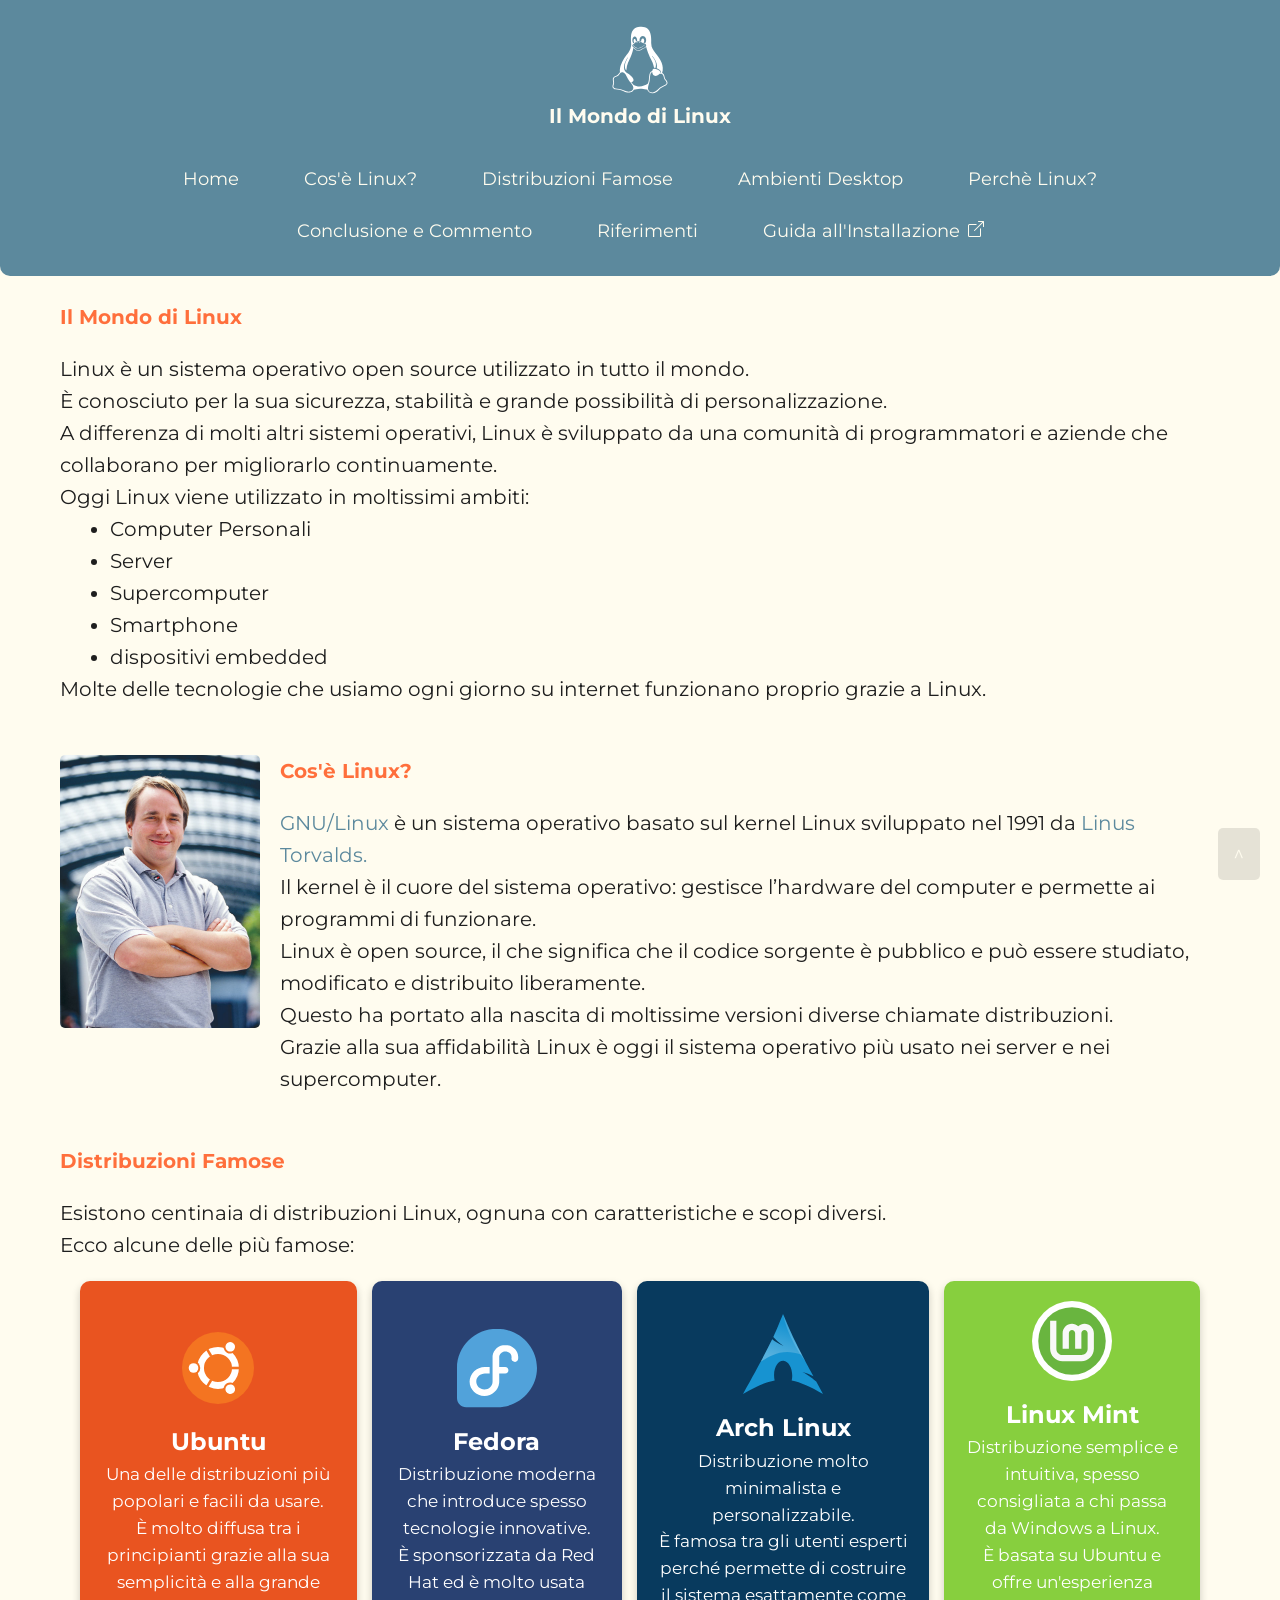
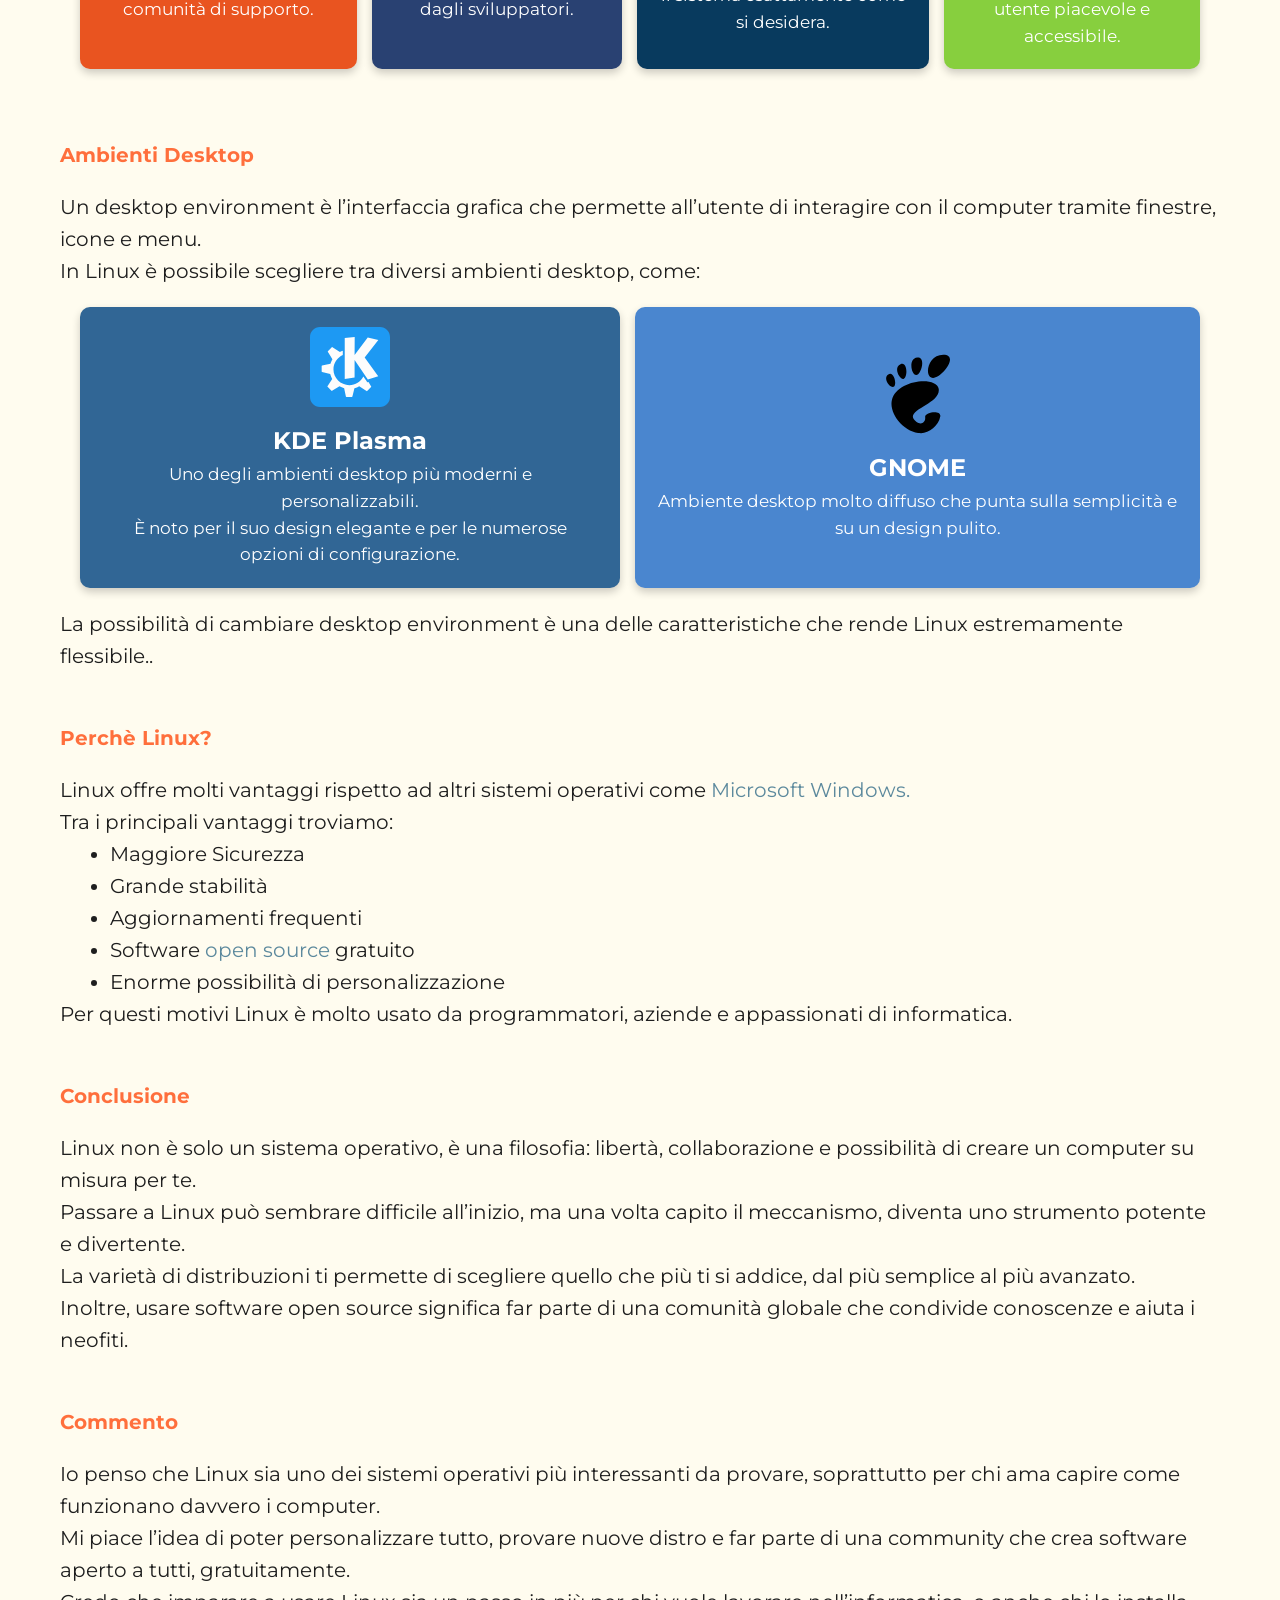
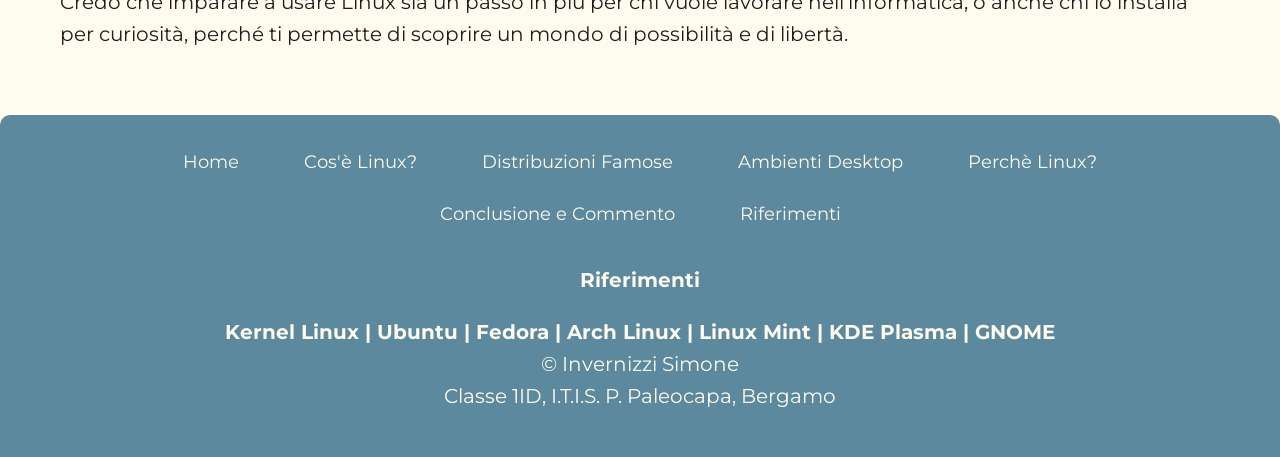
<file: index.html>
<!DOCTYPE html>
<html lang="it">

<head>
    <link rel="preconnect" href="https://fonts.googleapis.com">
    <link rel="preconnect" href="https://fonts.gstatic.com" crossorigin>
    <link href="https://fonts.googleapis.com/css2?family=Montserrat:ital,wght@0,100..900;1,100..900&display=swap"
        rel="stylesheet">
    <meta charset="UTF-8">
    <meta name="viewport" content="width=device-width, initial-scale=1.0">
    <link rel="stylesheet" href="style.css">
    <link rel="icon" type="image/png" href="img/tux.png">
    <title>Il Mondo di Linux</title>
</head>

<body>
    <header>
        <!--Tux Icon-->
        <img src="img/tux.svg" class="tux-icon">
        <h1>Il Mondo di Linux</h1>
        <nav>
            <ul>
                <li><a href="#home" class="nav-link">Home</a></li>
                <li><a href="#wil"class="nav-link">Cos'è Linux?</a></li>
                <li><a href="#dist"class="nav-link">Distribuzioni Famose</a></li>
                <li><a href="#desk"class="nav-link">Ambienti Desktop</a></li>
                <li><a href="#why"class="nav-link">Perchè Linux?</a></li>
                <li><a href="#conclusion"class="nav-link">Conclusione e Commento</a></li>
                <li><a href="#references"class="nav-link">Riferimenti</a></li>
                <li>
                    <a href="installationguide.html" id="nav-guide-link">Guida all'Installazione<svg xmlns="http://www.w3.org/2000/svg" width="16"
                            height="16" fill="currentColor" class="bi bi-box-arrow-up-right" viewBox="0 0 16 16">
                            <path fill-rule="evenodd"
                                d="M8.636 3.5a.5.5 0 0 0-.5-.5H1.5A1.5 1.5 0 0 0 0 4.5v10A1.5 1.5 0 0 0 1.5 16h10a1.5 1.5 0 0 0 1.5-1.5V7.864a.5.5 0 0 0-1 0V14.5a.5.5 0 0 1-.5.5h-10a.5.5 0 0 1-.5-.5v-10a.5.5 0 0 1 .5-.5h6.636a.5.5 0 0 0 .5-.5" />
                            <path fill-rule="evenodd"
                                d="M16 .5a.5.5 0 0 0-.5-.5h-5a.5.5 0 0 0 0 1h3.793L6.146 9.146a.5.5 0 1 0 .708.708L15 1.707V5.5a.5.5 0 0 0 1 0z" />
                        </svg>
                    </a>
                </li>
            </ul>
        </nav>
    </header>
    <main>
        <section id="home">
            <h2>Il Mondo di Linux</h2>
            <p>Linux è un sistema operativo open source utilizzato in tutto il mondo.<br>
                È conosciuto per la sua sicurezza, stabilità e grande possibilità di personalizzazione.<br>

                A differenza di molti altri sistemi operativi, Linux è sviluppato da una comunità di programmatori e
                aziende che collaborano per migliorarlo continuamente.<br>

                Oggi Linux viene utilizzato in moltissimi ambiti:</p>
            <ul>
                <li>Computer Personali</li>
                <li>Server</li>
                <li>Supercomputer</li>
                <li>Smartphone</li>
                <li>dispositivi embedded</li>
            </ul>
            <p>Molte delle tecnologie che usiamo ogni giorno su internet funzionano proprio grazie a Linux.</p>
        </section>
        <section id="wil">
            <img src="img/linustorvalds.jpeg" alt="Linus Torvalds" class="linus">
            <div class="wil-content">
                <h2>Cos'è Linux?</h2>
                <p><a href="https://it.wikipedia.org/wiki/GNU/Linux">GNU/Linux</a> è un sistema operativo basato sul
                    kernel Linux
                    sviluppato nel 1991 da <a href="https://it.wikipedia.org/wiki/Linus_Torvalds">Linus
                        Torvalds.</a><br>
                    Il kernel è il cuore del sistema operativo: gestisce l’hardware del computer e permette ai programmi
                    di funzionare.<br>

                    Linux è open source, il che significa che il codice sorgente è pubblico e può essere studiato,
                    modificato e distribuito liberamente.<br>

                    Questo ha portato alla nascita di moltissime versioni diverse chiamate distribuzioni.<br>

                    Grazie alla sua affidabilità Linux è oggi il sistema operativo più usato nei server e nei
                    supercomputer.<br>
                </p>
            </div>
        </section>
        <section id="dist">
            <h2>Distribuzioni Famose</h2>
            <p>Esistono centinaia di distribuzioni Linux, ognuna con caratteristiche e scopi diversi.<br>

                Ecco alcune delle più famose:
            </p>
            <!-- Cards from Uiverse.io -->
            <div class="cards">
                <div id="ubuntu" class="card">
                    <img src="img/ubuntu.svg" alt="Ubuntu Logo" class="logo">
                    <b class="tip">Ubuntu</b>
                    <p class="second-text">Una delle distribuzioni più popolari e facili da usare.<br>
                        È molto diffusa tra i principianti grazie alla sua semplicità e alla grande comunità di
                        supporto.</p>
                </div>
                <div id="fedora" class="card">
                    <img src="img/fedora.svg" alt="Fedora Logo" class="logo">
                    <b class="tip">Fedora</b>
                    <p class="second-text">Distribuzione moderna che introduce spesso tecnologie innovative.<br>
                        È sponsorizzata da Red Hat ed è molto usata dagli sviluppatori.</p>
                </div>
                <div id="arch" class="card">
                    <img src="img/arch.svg" alt="Arch Linux Logo" class="logo">
                    <b class="tip">Arch Linux</b>
                    <p class="second-text">Distribuzione molto minimalista e personalizzabile.<br>
                        È famosa tra gli utenti esperti perché permette di costruire il sistema esattamente come si
                        desidera.</p>
                </div>
                <div id="mint" class="card">
                    <img src="img/mint.svg" alt="Linux Mint Logo" class="logo">
                    <b class="tip">Linux Mint</b>
                    <p class="second-text">Distribuzione semplice e intuitiva, spesso consigliata a chi passa da Windows
                        a Linux.<br>
                        È basata su Ubuntu e offre un'esperienza utente piacevole e accessibile.</p>
                </div>
            </div>
            <!-- END Cards from Uiverse.io -->
        </section>
        <section id="desk">
            <h2>Ambienti Desktop</h2>
            <p>Un desktop environment è l’interfaccia grafica che permette all’utente di interagire con il computer
                tramite finestre, icone e menu.<br>

                In Linux è possibile scegliere tra diversi ambienti desktop, come:</p>
            <!-- Cards from Uiverse.com -->
            <div class="cards">
                <div id="plasma" class="card">
                    <img src="img/kde.svg" alt="KDE Plasma Logo" class="logo">
                    <b class="tip">KDE Plasma</b>
                    <p class="second-text">Uno degli ambienti desktop più moderni e personalizzabili.<br>
                        È noto per il suo design elegante e per le numerose opzioni di configurazione.</p>
                </div>
                <div id="gnome" class="card">
                    <img src="img/gnome.svg" alt="GNOME Logo" class="logo">
                    <b class="tip">GNOME</b>
                    <p class="second-text">Ambiente desktop molto diffuso che punta sulla semplicità e su un design
                        pulito.<br>
                    </p>
                </div>
            </div>
            <!-- END Cards from Uiverse.io -->
            <p>La possibilità di cambiare desktop environment è una delle caratteristiche che rende Linux
                estremamente flessibile..</p>
        </section>
        <section id="why">
            <h2>Perchè Linux?</h2>
            <p>Linux offre molti vantaggi rispetto ad altri sistemi operativi come <a
                    href="https://it.wikipedia.org/wiki/Microsoft_Windows">Microsoft Windows.</a><br>

                Tra i principali vantaggi troviamo:</p>
            <ul>
                <li>Maggiore Sicurezza</li>
                <li>Grande stabilità</li>
                <li>Aggiornamenti frequenti</li>
                <li>Software <a href="https://it.wikipedia.org/wiki/Open_source">open source</a> gratuito</li>
                <li>Enorme possibilità di personalizzazione</li>
            </ul>
            <p>Per questi motivi Linux è molto usato da programmatori, aziende e appassionati di informatica.</p>
        </section>
        <section id="conclusion">
            <h2>Conclusione</h2>
            <p>Linux non è solo un sistema operativo, è una filosofia: libertà, collaborazione e possibilità di creare
                un computer su misura per te.<br>
                Passare a Linux può sembrare difficile all’inizio, ma una volta capito il meccanismo, diventa uno
                strumento potente e divertente.<br>

                La varietà di distribuzioni ti permette di scegliere quello che più ti si addice,
                dal più semplice al più avanzato.<br>
                Inoltre, usare software open source significa far parte di una comunità globale che condivide conoscenze
                e aiuta i neofiti.</p>
        </section>
        <section id="comment">
            <h2>Commento</h2>
            <p>
                Io penso che Linux sia uno dei sistemi operativi più interessanti da provare, soprattutto per chi ama
                capire come funzionano davvero i computer.<br>
                Mi piace l’idea di poter personalizzare tutto, provare nuove distro e far parte
                di una community che crea software aperto a tutti, gratuitamente.<br>
                Credo che imparare a usare Linux sia un passo in più per chi vuole lavorare
                nell’informatica, o anche chi lo installa per curiosità, perché ti permette di scoprire un mondo di
                possibilità e di libertà.
            </p>
        </section>
    </main>
    <footer>
        <a href="#" class="back-to-top">^</a>
        <nav>
            <ul>
                <li><a href="#home">Home</a></li>
                <li><a href="#wil">Cos'è Linux?</a></li>
                <li><a href="#dist">Distribuzioni Famose</a></li>
                <li><a href="#desk">Ambienti Desktop</a></li>
                <li><a href="#why">Perchè Linux?</a></li>
                <li><a href="#conclusion">Conclusione e Commento</a></li>
                <li><a href="#references">Riferimenti</a></li>
            </ul>
        </nav>
        <section id="references">
            <h2>Riferimenti</h2>
            <b>
                <a href="https://www.kernel.org/">Kernel Linux</a> |
                <a href="https://ubuntu.com/">Ubuntu</a> |
                <a href="https://getfedora.org/">Fedora</a> |
                <a href="https://archlinux.org/">Arch Linux</a> |
                <a href="https://linuxmint.com/">Linux Mint</a> |
                <a href="https://kde.org/plasma-desktop">KDE Plasma</a> |
                <a href="https://www.gnome.org/">GNOME</a>
            </b>
            <p>&copy; Invernizzi Simone<br>
                Classe 1ID, I.T.I.S. P. Paleocapa, Bergamo<br>
            </p>
        </section>

    </footer>

</body>

</html>
</file>
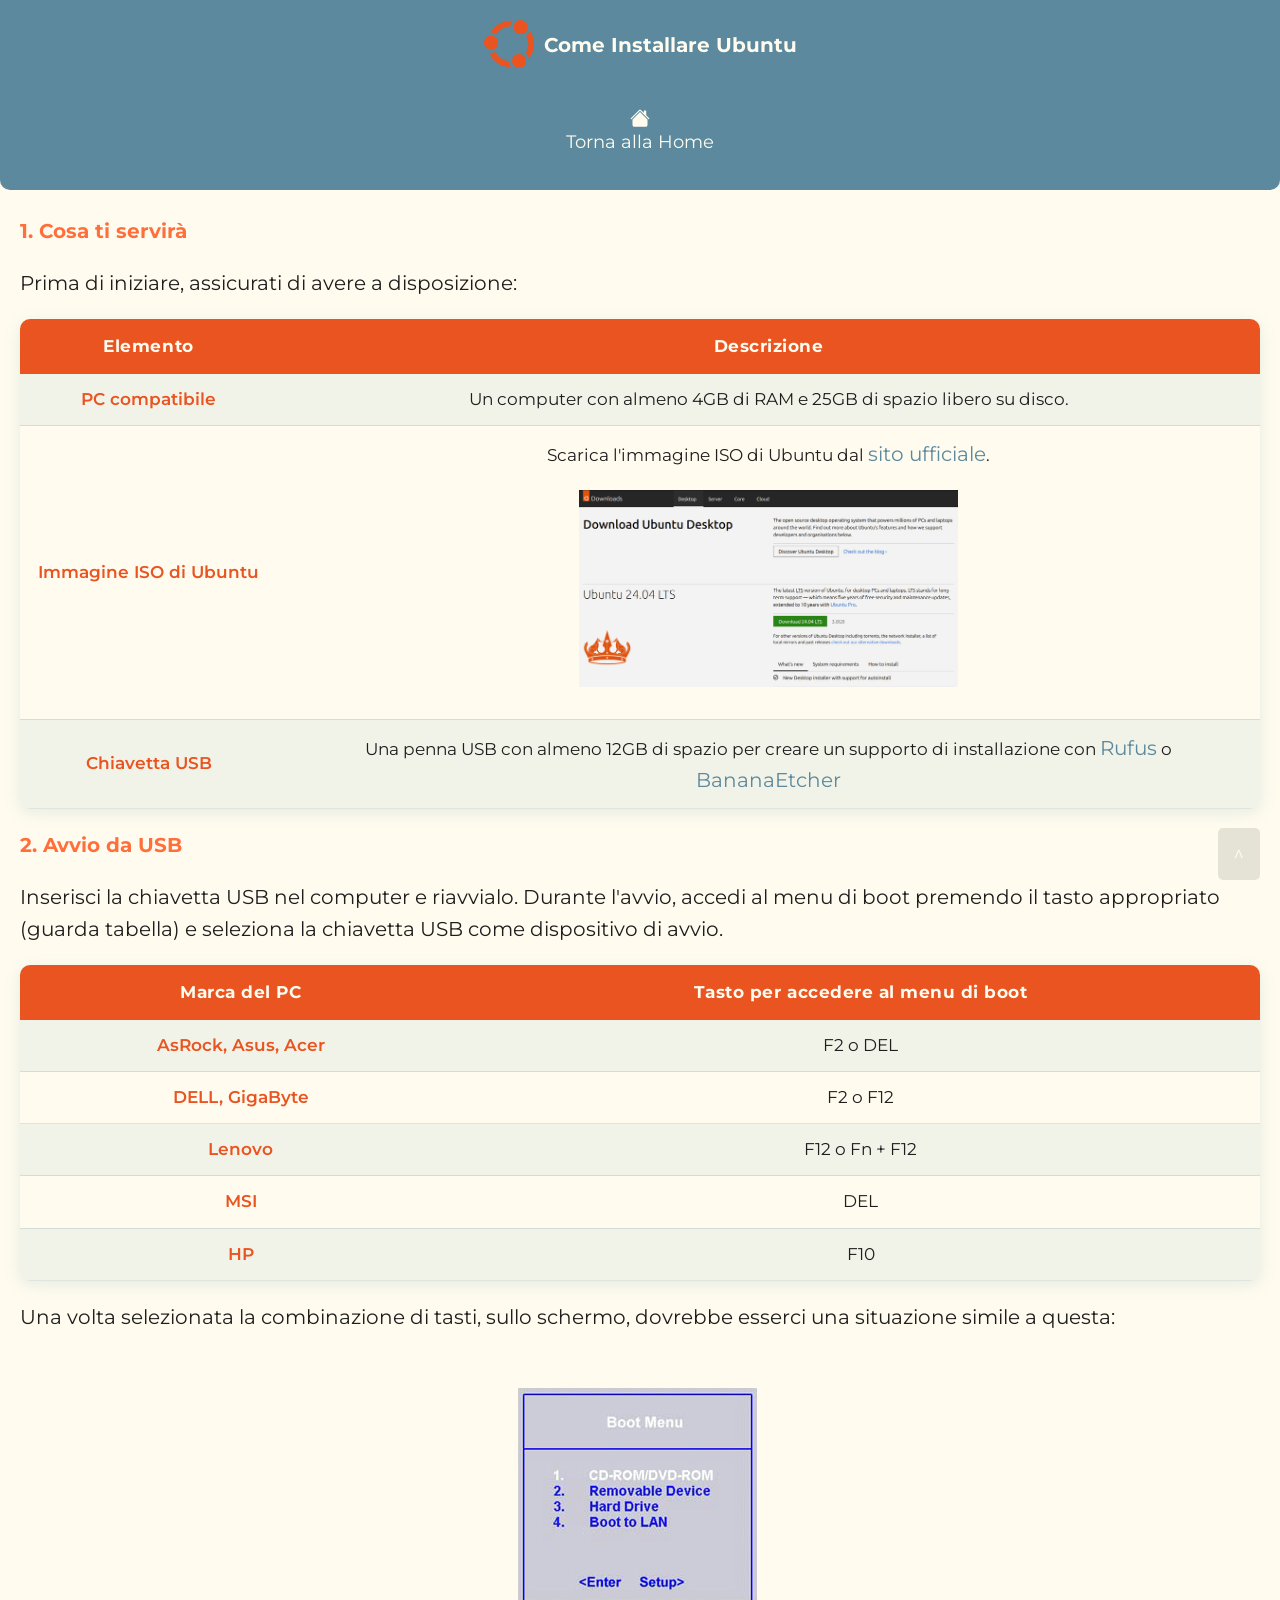
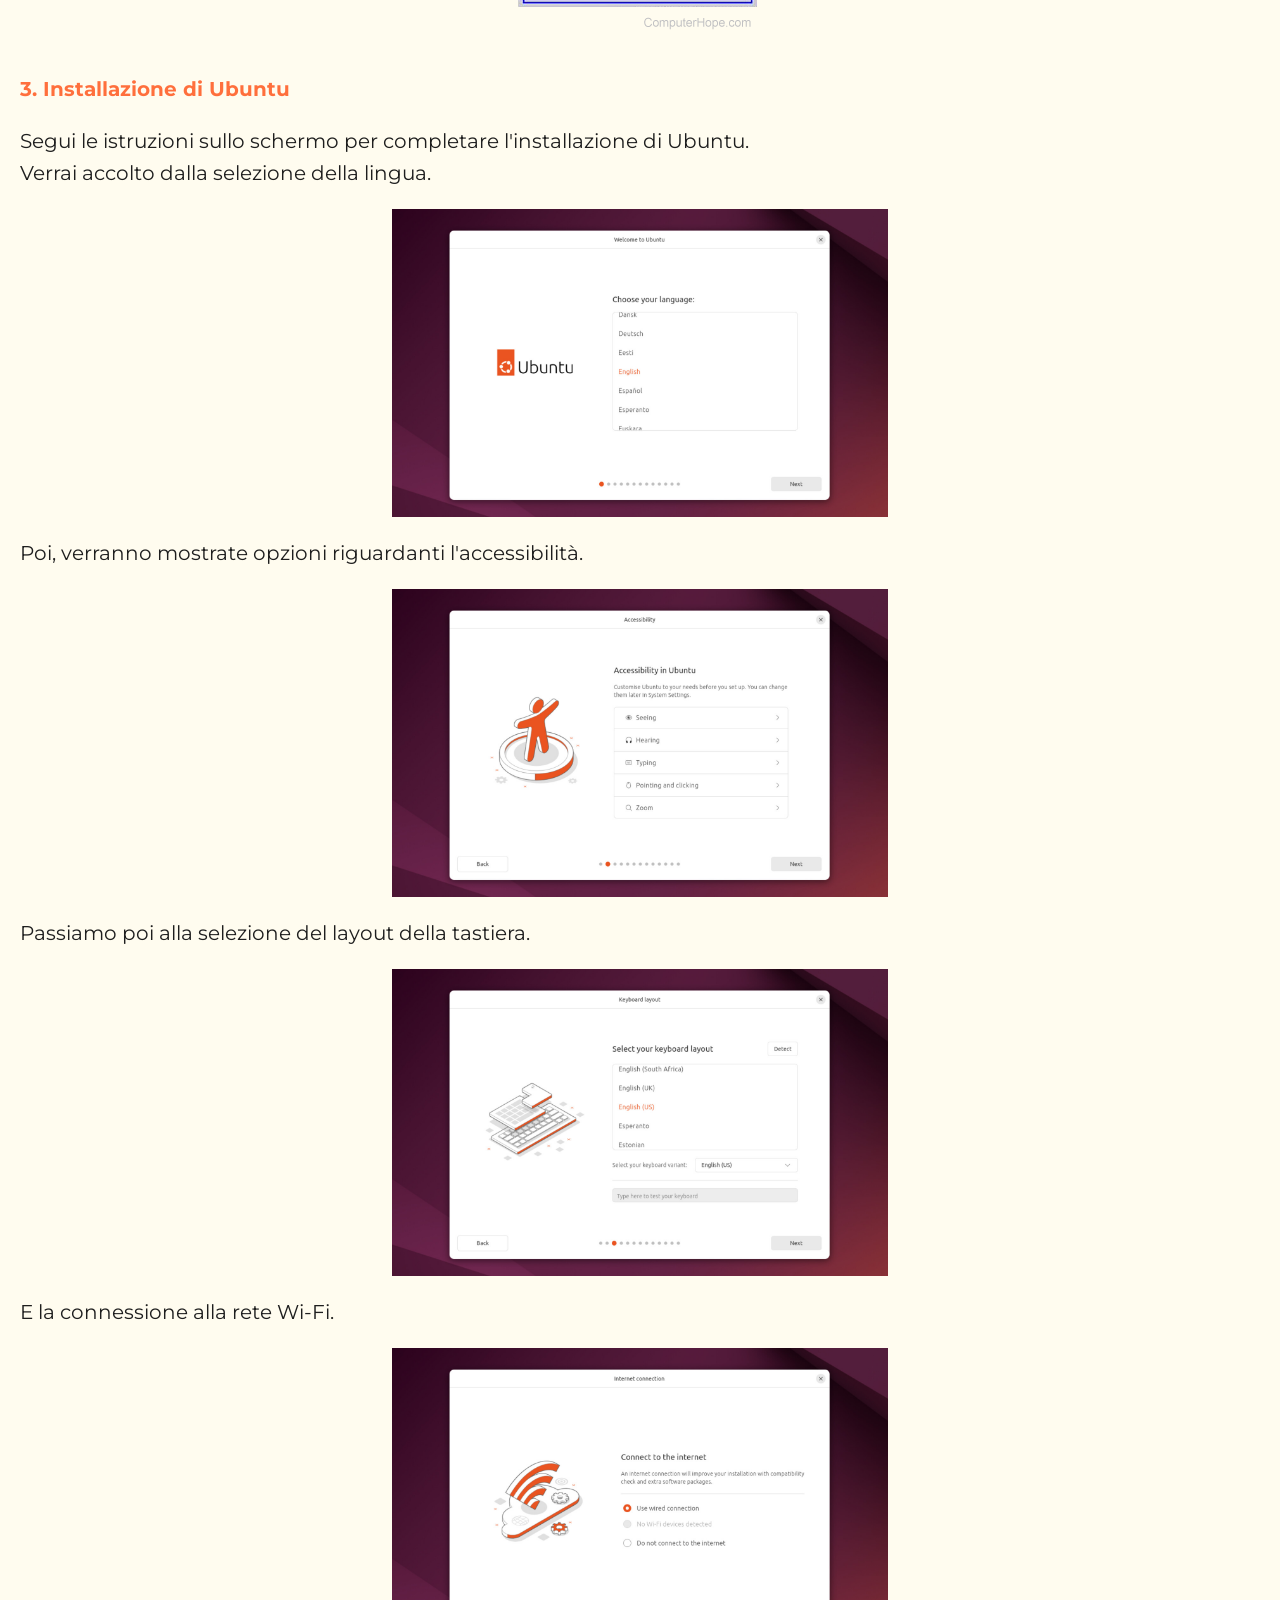
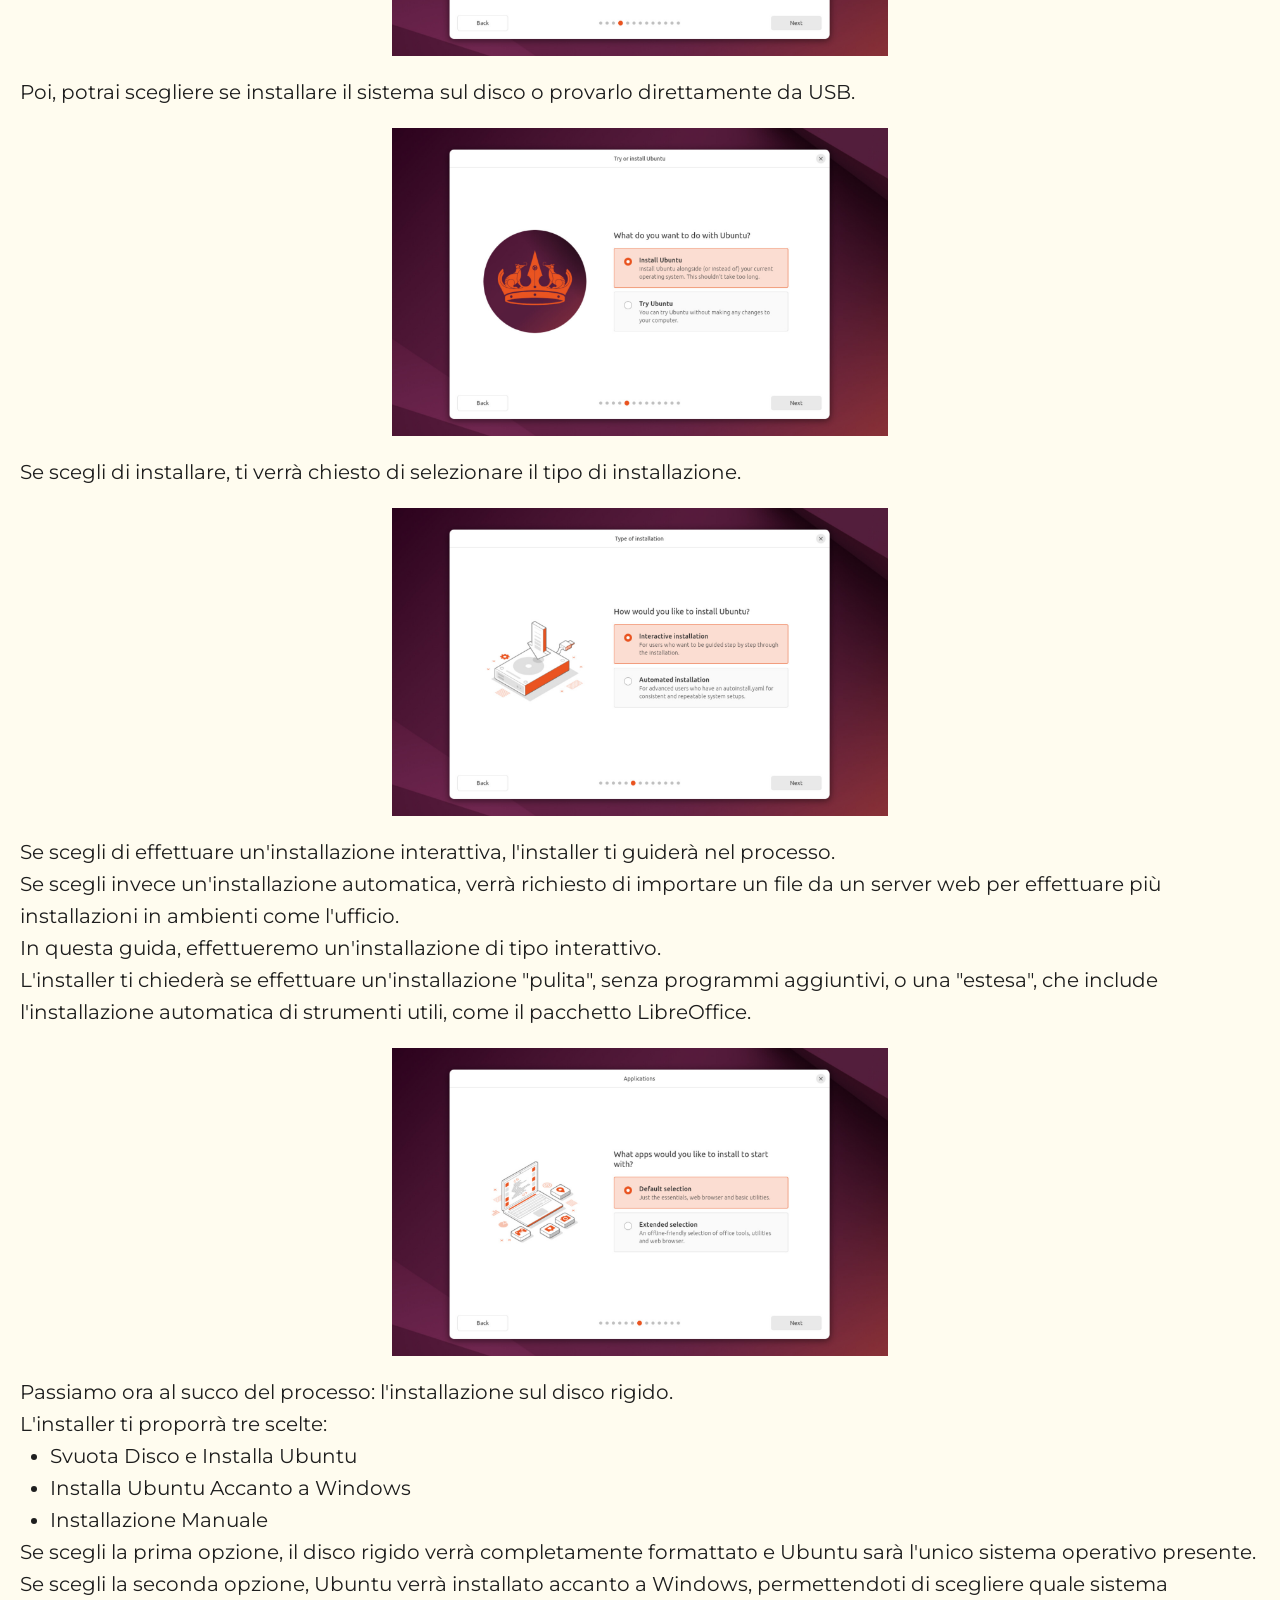
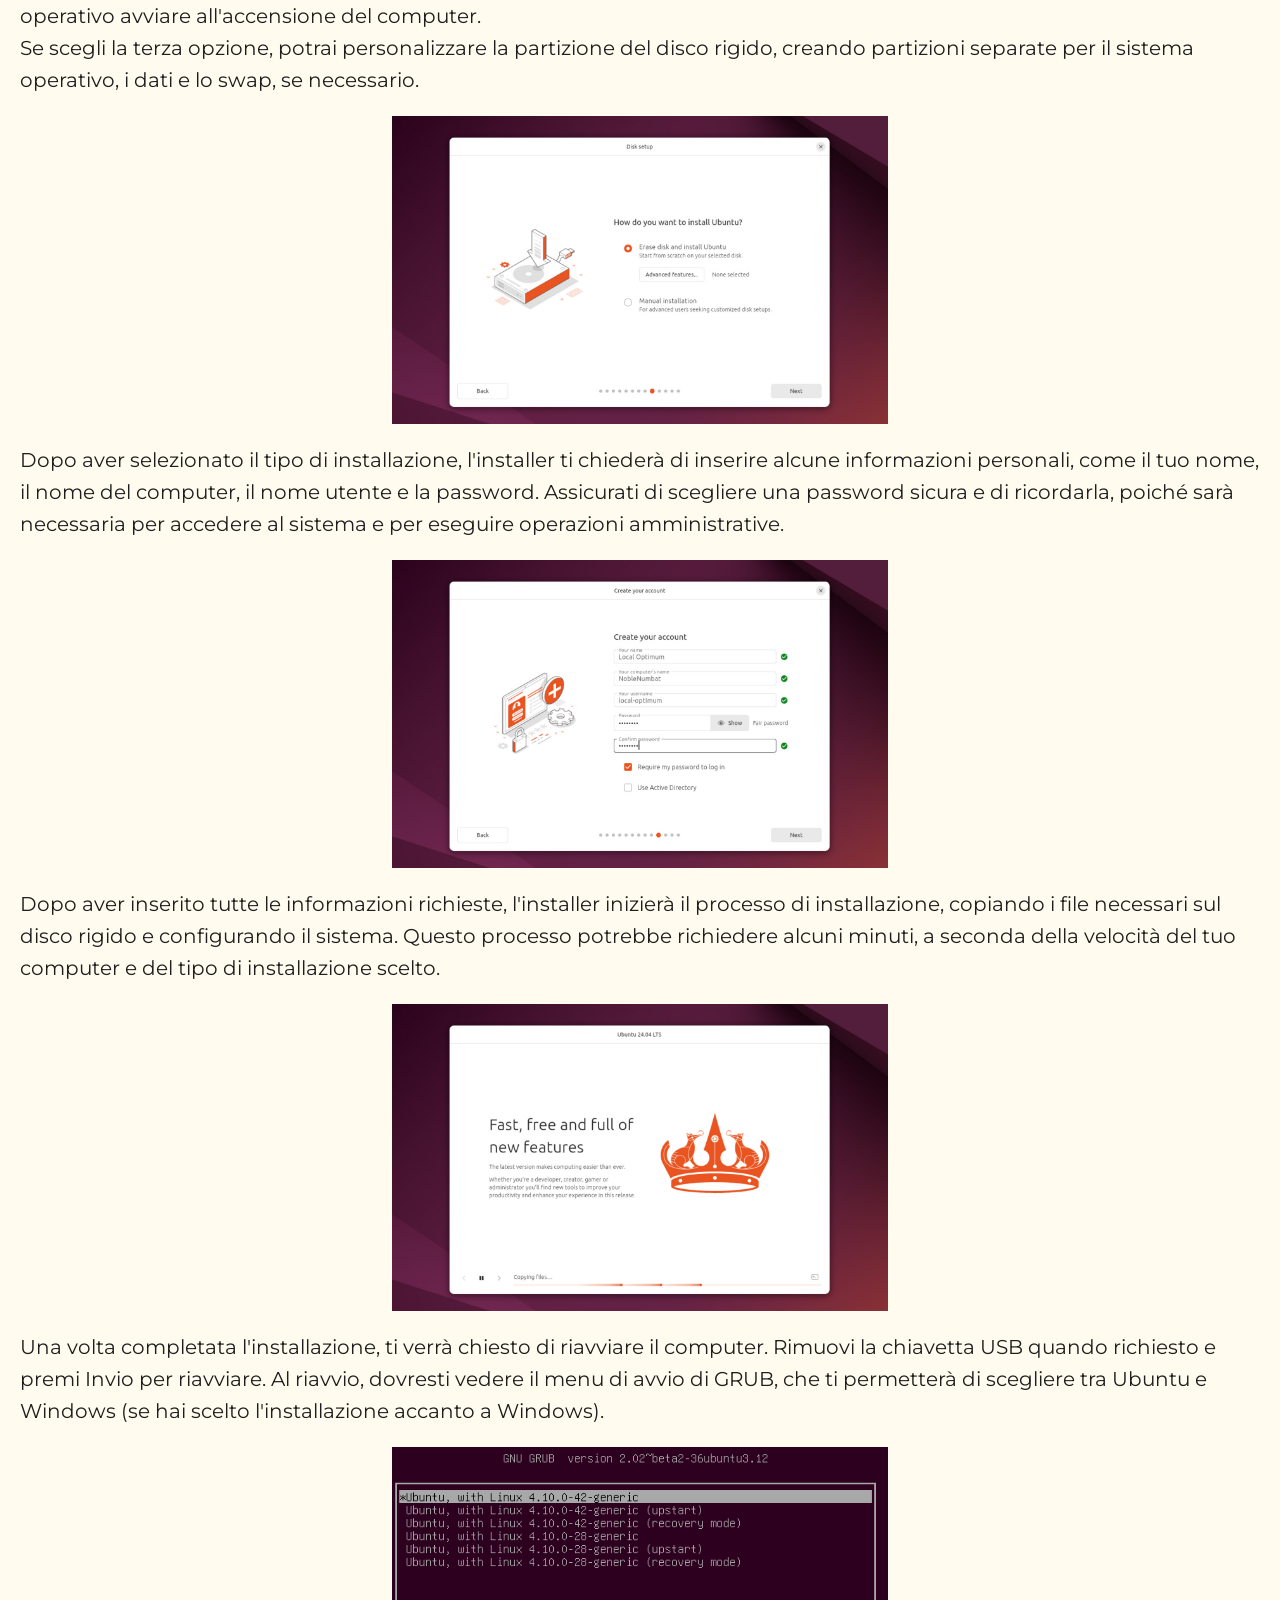
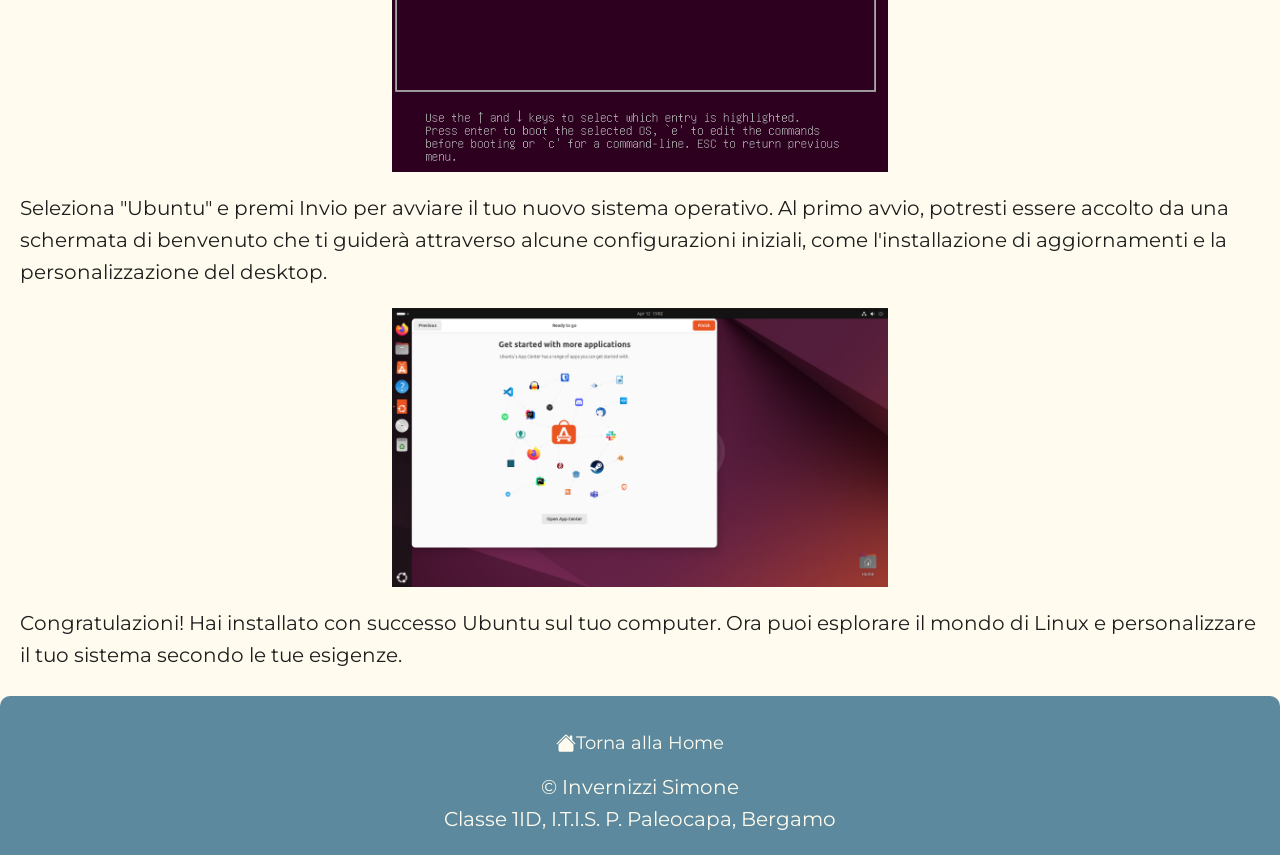
<file: installationguide.html>
<!DOCTYPE html>
<html lang="en">

<head>
    <meta charset="UTF-8">
    <meta name="viewport" content="width=device-width, initial-scale=1.0">
    <title>Guida di Installazione di Ubuntu - Il Mondo di Linux</title>
    <link rel="preconnect" href="https://fonts.googleapis.com">
    <link rel="preconnect" href="https://fonts.gstatic.com" crossorigin>
    <link href="https://fonts.googleapis.com/css2?family=Montserrat:ital,wght@0,100..900;1,100..900&display=swap"
        rel="stylesheet">
    <link rel="stylesheet" href="style2.css">
    <link rel="icon" href="img/tuxub.png">
</head>

<body>
    <header>
        <h1><svg id="ubuntuicon" xmlns="http://www.w3.org/2000/svg" width="16" height="16" fill="currentColor"
                class="bi bi-ubuntu" viewBox="0 0 16 16">
                <path
                    d="M2.273 9.53a2.273 2.273 0 1 0 0-4.546 2.273 2.273 0 0 0 0 4.547Zm9.467-4.984a2.273 2.273 0 1 0 0-4.546 2.273 2.273 0 0 0 0 4.546M7.4 13.108a5.54 5.54 0 0 1-3.775-2.88 3.27 3.27 0 0 1-1.944.24 7.4 7.4 0 0 0 5.328 4.465c.53.113 1.072.169 1.614.166a3.25 3.25 0 0 1-.666-1.9 6 6 0 0 1-.557-.091m3.828 2.285a2.273 2.273 0 1 0 0-4.546 2.273 2.273 0 0 0 0 4.546m3.163-3.108a7.44 7.44 0 0 0 .373-8.726 3.3 3.3 0 0 1-1.278 1.498 5.57 5.57 0 0 1-.183 5.535 3.26 3.26 0 0 1 1.088 1.693M2.098 3.998a3.3 3.3 0 0 1 1.897.486 5.54 5.54 0 0 1 4.464-2.388c.037-.67.277-1.313.69-1.843a7.47 7.47 0 0 0-7.051 3.745" />
            </svg>Come Installare Ubuntu</h1>
        <nav>
            <ul>
                <li><a href="index.html"><svg id="houseicon" xmlns="http://www.w3.org/2000/svg" width="16" height="16"
                            fill="currentColor" class="bi bi-house-fill" viewBox="0 0 16 16">
                            <path
                                d="M8.707 1.5a1 1 0 0 0-1.414 0L.646 8.146a.5.5 0 0 0 .708.708L8 2.207l6.646 6.647a.5.5 0 0 0 .708-.708L13 5.793V2.5a.5.5 0 0 0-.5-.5h-1a.5.5 0 0 0-.5.5v1.293z" />
                            <path d="m8 3.293 6 6V13.5a1.5 1.5 0 0 1-1.5 1.5h-9A1.5 1.5 0 0 1 2 13.5V9.293z" />
                        </svg>Torna alla Home</a></li>
            </ul>
        </nav>
    </header>
    <main>
        <section id="1whatyoullneed">
            <h2>1. Cosa ti servirà</h2>
            <p>Prima di iniziare, assicurati di avere a disposizione:</p>
            <table>
                <tr>
                    <th>Elemento</th>
                    <th>Descrizione</th>
                </tr>
                <tr>
                    <td>PC compatibile</td>
                    <td>Un computer con almeno 4GB di RAM e 25GB di spazio libero su disco.</td>
                </tr>
                <tr>
                    <td>Immagine ISO di Ubuntu</td>
                    <td>Scarica l'immagine ISO di Ubuntu dal <a href="https://ubuntu.com/download/desktop"
                            target="_blank">sito ufficiale</a>.
                        <img class="download-page" src="img/downloadubuntupage.png" alt="Download Ubuntu Page Image">
                    </td>
                </tr>
                <tr>
                    <td>Chiavetta USB</td>
                    <td>Una penna USB con almeno 12GB di spazio per creare un supporto di installazione con <a
                            href="https://rufus.ie" target="_blank">Rufus</a> o <a href="https://etcher.balena.io/"
                            target="_blank">BananaEtcher</a></td>
                </tr>

            </table>
        </section>
        <section id="2boot">
            <h2>2. Avvio da USB</h2>
            <p>Inserisci la chiavetta USB nel computer e riavvialo. Durante l'avvio, accedi al menu di boot premendo il
                tasto appropriato (guarda tabella) e seleziona la chiavetta USB come dispositivo di avvio.</p>
            <table>
                <tr>
                    <th>Marca del PC</th>
                    <th>Tasto per accedere al menu di boot</th>
                </tr>
                <tr>
                    <td>AsRock, Asus, Acer</td>
                    <td>F2 o DEL</td>
                </tr>
                <tr>
                    <td>DELL, GigaByte</td>
                    <td>F2 o F12</td>
                </tr>
                <tr>
                    <td>Lenovo</td>
                    <td>F12 o Fn + F12</td>
                </tr>
                <tr>
                    <td>MSI</td>
                    <td>DEL</td>
                </tr>
                <tr>
                    <td>HP</td>
                    <td>F10</td>
                </tr>
            </table>
            <p>Una volta selezionata la combinazione di tasti, sullo schermo, dovrebbe esserci una situazione simile a
                questa:</p>
            <img class="boot-menu" src="img/bootmenu.png" alt="Boot Menu Image">
        </section>
        <section id="3installation">
            <h2>3. Installazione di Ubuntu</h2>
            <p>Segui le istruzioni sullo schermo per completare l'installazione di Ubuntu.<br>Verrai accolto dalla
                selezione della lingua.</p>
            <img class="language-selection" src="img/lang.jpeg" alt="Language Selection Image">
            <p>Poi, verranno mostrate opzioni riguardanti l'accessibilità.</p>
            <img class="accessibility-options" src="img/accessibility.jpeg" alt="Accessibility Options Image">
            <p>Passiamo poi alla selezione del layout della tastiera.</p>
            <img class="keyboard-layout" src="img/keyboard.jpeg" alt="Keyboard Layout Selection Image">
            <p>E la connessione alla rete Wi-Fi.</p>
            <img class="wifi-connection" src="img/wifi.jpeg" alt="Wi-Fi Connection Image">
            <p>Poi, potrai scegliere se installare il sistema sul disco o provarlo direttamente da USB.</p>
            <img class="install-or-try" src="img/installortry.jpeg" alt="Install or Try Ubuntu Image">
            <p>Se scegli di installare, ti verrà chiesto di selezionare il tipo di installazione.</p>
            <img class="installation-type" src="img/installationtype.jpeg" alt="Installation Type Image">
            <p>Se scegli di effettuare un'installazione interattiva, l'installer ti guiderà nel processo.<br>Se scegli
                invece un'installazione automatica, verrà richiesto di importare un file da un server web per effettuare
                più installazioni in ambienti come l'ufficio.<br>In questa guida, effettueremo un'installazione di tipo
                interattivo.</p>    
            <p>L'installer ti chiederà se effettuare un'installazione "pulita", senza programmi aggiuntivi, o una
                "estesa", che include l'installazione automatica di strumenti utili, come il pacchetto LibreOffice.</p>
            <img class="clean-or-extended" src="img/cleanorextended.jpeg">
            <p>Passiamo ora al succo del processo: l'installazione sul disco rigido.<br>L'installer ti proporrà tre
                scelte:</p>
            <ul>
                <li>Svuota Disco e Installa Ubuntu</li>
                <li>Installa Ubuntu Accanto a Windows</li>
                <li>Installazione Manuale</li>
            </ul>
            <p>Se scegli la prima opzione, il disco rigido verrà completamente formattato e Ubuntu sarà l'unico sistema
                operativo presente.<br>
                Se scegli la seconda opzione, Ubuntu verrà installato accanto a Windows, permettendoti di scegliere
                quale sistema operativo avviare all'accensione del computer.
                <br>Se scegli la terza opzione, potrai personalizzare la partizione del disco rigido, creando partizioni
                separate per il sistema operativo, i dati e lo swap, se necessario.
            </p>
            <img class="installation-type-2" src="img/installationtype2.jpeg" alt="Installation Type 2 Image">
            <p>Dopo aver selezionato il tipo di installazione, l'installer ti chiederà di inserire alcune informazioni
                personali, come il tuo nome, il nome del computer, il nome utente e la password. Assicurati di scegliere
                una password sicura e di ricordarla, poiché sarà necessaria per accedere al sistema e per eseguire
                operazioni amministrative.</p>
            <img class="user-info" src="img/userinfo.jpeg" alt="User Information Image">
            <p>Dopo aver inserito tutte le informazioni richieste, l'installer inizierà il processo di installazione,
                copiando i file necessari sul disco rigido e configurando il sistema. Questo processo potrebbe
                richiedere alcuni minuti, a seconda della velocità del tuo computer e del tipo di installazione scelto.
            </p>
            <img class="installing" src="img/installing.jpeg" alt="Installing Ubuntu Image">
            <p>Una volta completata l'installazione, ti verrà chiesto di riavviare il computer. Rimuovi la chiavetta USB
                quando richiesto e premi Invio per riavviare. Al riavvio, dovresti vedere il menu di avvio di GRUB, che
                ti permetterà di scegliere tra Ubuntu e Windows (se hai scelto l'installazione accanto a Windows).</p>
            <img class="grub-menu" src="img/grub.png" alt="GRUB Boot Menu Image">
            <p>Seleziona "Ubuntu" e premi Invio per avviare il tuo nuovo sistema operativo. Al primo avvio, potresti essere accolto
                da una schermata di benvenuto che ti guiderà attraverso alcune configurazioni iniziali, come
                l'installazione di aggiornamenti e la personalizzazione del desktop.</p>
            <img class="welcome-screen" src="img/welcome.jpeg" alt="Welcome Screen Image">
            <p>Congratulazioni! Hai installato con successo Ubuntu sul tuo computer. Ora puoi esplorare il mondo di Linux e
                personalizzare il tuo sistema secondo le tue esigenze.</p>
        </section>
    </main>
    <footer>
        <a href="#" class="back-to-top">^</a>
        <nav>
            <ul>
                <li><a href="index.html"><svg id="houseicon" xmlns="http://www.w3.org/2000/svg" width="16" height="16"
                            fill="currentColor" class="bi bi-house-fill" viewBox="0 0 16 16">
                            <path
                                d="M8.707 1.5a1 1 0 0 0-1.414 0L.646 8.146a.5.5 0 0 0 .708.708L8 2.207l6.646 6.647a.5.5 0 0 0 .708-.708L13 5.793V2.5a.5.5 0 0 0-.5-.5h-1a.5.5 0 0 0-.5.5v1.293z" />
                            <path d="m8 3.293 6 6V13.5a1.5 1.5 0 0 1-1.5 1.5h-9A1.5 1.5 0 0 1 2 13.5V9.293z" />
                        </svg>Torna alla Home</a></li>
            </ul>
        </nav>
        <p>&copy; Invernizzi Simone<br>
                Classe 1ID, I.T.I.S. P. Paleocapa, Bergamo<br>
            </p>
    </footer>
</body>

</html>
</file>
<file: style.css>
/* ERRORI:
- Su mobile manca il riferimento alla guida di Ubuntu, data la proprietà che nasconde la navbar su schermi di larghezza inferiore a 768px. (r: 272)
*/
:root {
    --colore-primario: #5c899d;
    --colore-secondario: #fffcef;
    --colore-terziario: #1e1e1e;
    --colore-ubuntu: #E95420;
    --colore-fedora: #294172;
    --colore-arch: #083a5e;
    --colore-mint: #87CF3E;
    --colore-plasma: #316695;
    --colore-gnome: #4A86CF;
}

* {
    margin: 0;
    padding: 0;
    font-family: Montserrat, 'Segoe UI', Tahoma, Geneva, Verdana, sans-serif;
    font-size: 20px;
    box-sizing: border-box
}

html {
    scroll-behavior: smooth;
}

body {
    background-color: var(--colore-secondario);
    color: var(--colore-terziario);
    line-height: 1.6
}

a {
    color: var(--colore-primario);
    text-decoration: none;
}

header nav ul li a:hover {
    text-decoration: none
}

a:hover {
    text-decoration: underline;
}

header {
    background-color: var(--colore-primario);
    color: var(--colore-secondario);
    padding: 20px;
    text-align: center;
    border-radius: 0 0 10px 10px;
}

.tux-icon {
    width: 80px;
    height: 80px;
    filter: brightness(0) invert(1); /* White Icon */
    vertical-align: middle;
}

header nav ul {
    list-style: none;
}

header nav ul li {
    display: inline-block;
    padding: 10px 10px;
}

header nav ul li a {
    color: var(--colore-secondario);
    text-decoration: none;
    font-size: 18px;
    padding: 15px 20px;
}

header nav ul li a:hover {
    background-color: var(--colore-secondario);
    color: var(--colore-primario);
    border-radius: 5px;
}

header h1 {
    color: var(--colore-secondario)
}

h1,
h2 {
    margin-bottom: 20px;
    color: #ff6f3c
}

section {
    padding: 25px 20px;
    max-width: 1200px;
    margin: 0 auto;
}

main ul {
    margin-left: 50px;
}

#wil {
    display: flex;
    align-items: stretch;
    gap: 20px;
}

#wil .linus {
    width: 200px;
    height: 100%;
    object-fit: cover;
    border-radius: 5px;
    flex-shrink: 0;
}

#wil .wil-content {
    flex: 1;
}

/* START Cards style from Uiverse.io and some AI help */
.cards {
    color: var(--colore-secondario);
    display: flex;
    flex-direction: row;
    flex-wrap:nowrap;
    justify-content: center;
    align-items: stretch;
    gap: 15px;
    padding: 20px;
}

.cards #ubuntu {
    background-color: var(--colore-ubuntu);
}

.cards #fedora {
    background-color: var(--colore-fedora);
}

.cards #arch {
    background-color: var(--colore-arch);
}

.cards #mint {
    background-color: var(--colore-mint);
}

.cards #plasma {
    background-color: var(--colore-plasma);
}

.cards #gnome {
    background-color: var(--colore-gnome);
}

.cards .card {
    display: flex;
    align-items: center;
    justify-content: center;
    flex-direction: column;
    text-align: center;
    min-width: 250px;
    padding: 20px;
    border-radius: 10px;
    color: white;
    cursor: pointer;
    transition: 400ms;
    font-size: 24px;
    box-shadow: 0 4px 8px rgba(0, 0, 0, 0.2);
}

.cards .card b.tip {
    font-size: 1em;
    font-weight: 700;
}

.cards .card p.second-text {
    font-size: .7em;
}

.cards .card:hover {
    transform: scale(1.1, 1.1);
}

.cards:hover>.card:not(:hover) {
    filter: blur(10px);
    transform: scale(0.9, 0.9);
}

.logo {
    width: 80px;
    height: 80px;
    margin-bottom: 15px;
}

/* END Cards style */

footer {
    background-color: var(--colore-primario);
    color: var(--colore-secondario);
    text-align: center;
    padding: 20px;
    border-radius: 10px 10px 0 0;
    margin-top: 40px;
}

footer h2 {
    color: var(--colore-secondario);
}

footer b a {
    color: var(--colore-secondario);
    text-decoration: none;
}

footer b {
    margin-top: 20px;
    margin-bottom: 20px
}

footer b a:hover {
    background-color: var(--colore-secondario);
    color: var(--colore-primario);
    border-radius: 5px;
}

footer nav ul {
    list-style: none;
}

footer nav ul li {
    display: inline-block;
    padding: 10px 10px;
}

footer nav ul li a {
    color: var(--colore-secondario);
    text-decoration: none;
    font-size: 18px;
    padding: 15px 20px;
}

footer nav ul li a:hover {
    background-color: #f5ebdd;
    color: #ff6f3c;
    border-radius: 5px;
}

.back-to-top {
    position: fixed;
    right: 20px;
    bottom: 20px;
    background-color: rgba(0,0,0,0.1);
    color: var(--colore-secondario);
    padding: 10px 15px;
    border-radius: 5px;
    font-size: 20px;
    text-decoration: none;
}

.back-to-top:hover {
    background-color: var(--colore-ubuntu);
    text-decoration: none;
}

header nav ul li a svg {
    margin-left: 8px;
}

@media (max-width: 768px) {

    header {
        padding: 5px;
    }

    header nav ul li:has(.nav-link) {
        display: none;
    }
    
    #nav-guide-link {
      ;
    }

    .cards {
        flex-direction:column  ;
        align-items: center;
    }

    .cards .card {
        width: 100%;
        max-width: 400px;
        margin: 0 auto;
    }

    #wil {
        flex-direction: column;
    }

    #wil .linus {
        width: auto;
        height: auto;
        max-width: 200px;
        margin: 0 auto;
        display: block;
    }

    footer nav ul {
        display: none;
    }

    .back-to-top {
        right: 5px;
        bottom: 5px;
    }
}
</file>
<file: style2.css>
:root {
    --colore-primario: #5c899d;
    --colore-secondario: #fffcef;
    --colore-terziario: #1e1e1e;
    --colore-ubuntu: #E95420;
}

* {
    margin: 0;
    padding: 0;
    font-family: Montserrat, 'Segoe UI', Tahoma, Geneva, Verdana, sans-serif;
    font-size: 20px;
    box-sizing: border-box;
}

html {
    scroll-behavior: smooth;
}

body {
    background-color: var(--colore-secondario);
    color: var(--colore-terziario);
    line-height: 1.6
}

a {
    color: var(--colore-primario);
    text-decoration: none;
}

header nav ul li a:hover {
    text-decoration: none
}
footer nav ul li a:hover {
    text-decoration: none
}
#ubuntuicon {
    width: 50px;
    height: 50px;
    margin-right: 10px;
    fill: var(--colore-ubuntu);
}

#houseicon {
    width: 20px;
    height: 20px;
}

a:hover {
    text-decoration: underline;
}

header {
    background-color: var(--colore-primario);
    color: var(--colore-secondario);
    padding: 20px;
    text-align: center;
    border-radius: 0 0 10px 10px;
    align-items: center;
}

header nav ul {
    list-style: none;
}

header nav ul li {
    display: inline-block;
    padding: 3px 3px;
}

header nav ul li a {
    display: flex;
    align-items: center;
    color: var(--colore-secondario);
    text-decoration: none;
    font-size: 18px;
    padding: 10px 20px;
}

header nav ul li a:hover {
    background-color: var(--colore-secondario);
    color: var(--colore-primario);
    border-radius: 5px;
}

header h1 {
    color: var(--colore-secondario);
    display: flex;
    align-items: center;
    justify-content: center;

}

footer {
    background-color: var(--colore-primario);
    color: var(--colore-secondario);
    padding: 20px;
    text-align: center;
    border-radius: 10px 10px 0 0;
}

footer nav ul {
    list-style: none;
}

footer nav ul li {
    display: inline-block;
    padding: 3px 3px;
}

footer nav ul li a {
    display: flex;
    align-items: center;
    color: var(--colore-secondario);
    text-decoration: none;
    font-size: 18px;
    padding: 10px 20px;
}

footer nav ul li a:hover {
    background-color: var(--colore-secondario);
    color: var(--colore-primario);
    border-radius: 5px;
}

h1,
h2 {
    margin-bottom: 20px;
    color: #ff6f3c
}

img {
    max-width: 40%;
    height:auto;
    display: block;
    margin: 20px auto;
}

main {
    padding: 25px 20px;
}

table {
    width: 100%;
    border-collapse: collapse;
    margin: 20px 0;
    border-radius: 10px;
    overflow:hidden;
    box-shadow: 0 4px 16px rgba(92, 137, 157, 0.15);
}

table th {
    background-color: var(--colore-ubuntu);
    color: var(--colore-secondario);
    padding: 14px 18px;
    text-align: center;
    font-weight: 700;
    letter-spacing: 0.03em;
    font-size: 17px
}

table td {
    padding: 12px 18px;
    border-bottom: 1px solid rgba(92, 137, 157, 0.2);
    vertical-align: middle;
    font-size: 17px;
    text-align: center
}

table tr:nth-child(even) td {
    background-color: rgba(92, 137, 157, 0.08);
}

table td:first-child {
    font-weight: 600;
    color: var(--colore-ubuntu);
    white-space: nowrap;
}

header nav ul li {
    display: flex;
    flex-direction: column;
    align-items: center;
}

header nav ul li a {
    flex-direction: column;
    justify-content: center;
    align-items: center;
}

header nav ul li svg {
    margin: 5px 0 0 0;
}

main ul li {
    margin: 0 0 0 30px;
}

.back-to-top {
    position: fixed;
    right: 20px;
    bottom: 20px;
    background-color: rgba(0,0,0,0.1);
    color: var(--colore-secondario);
    padding: 10px 15px;
    border-radius: 5px;
    font-size: 20px;
    text-decoration: none;
}

.back-to-top:hover {
    background-color: var(--colore-ubuntu);
    text-decoration: none;
}

@media (max-width: 768px) {

    header {
        padding: 5px;
    }

    header nav ul {
        display: none;
    }

    #wil .linus {
        width: auto;
        height: auto;
        max-width: 200px;
        margin: 0 auto;
        display: block;
    }

    footer nav ul {
        display: none;
    }

    .back-to-top {
        right: 5px;
        bottom: 5px;
    }

    img {
        max-width: 100%;
    }
}
</file>
